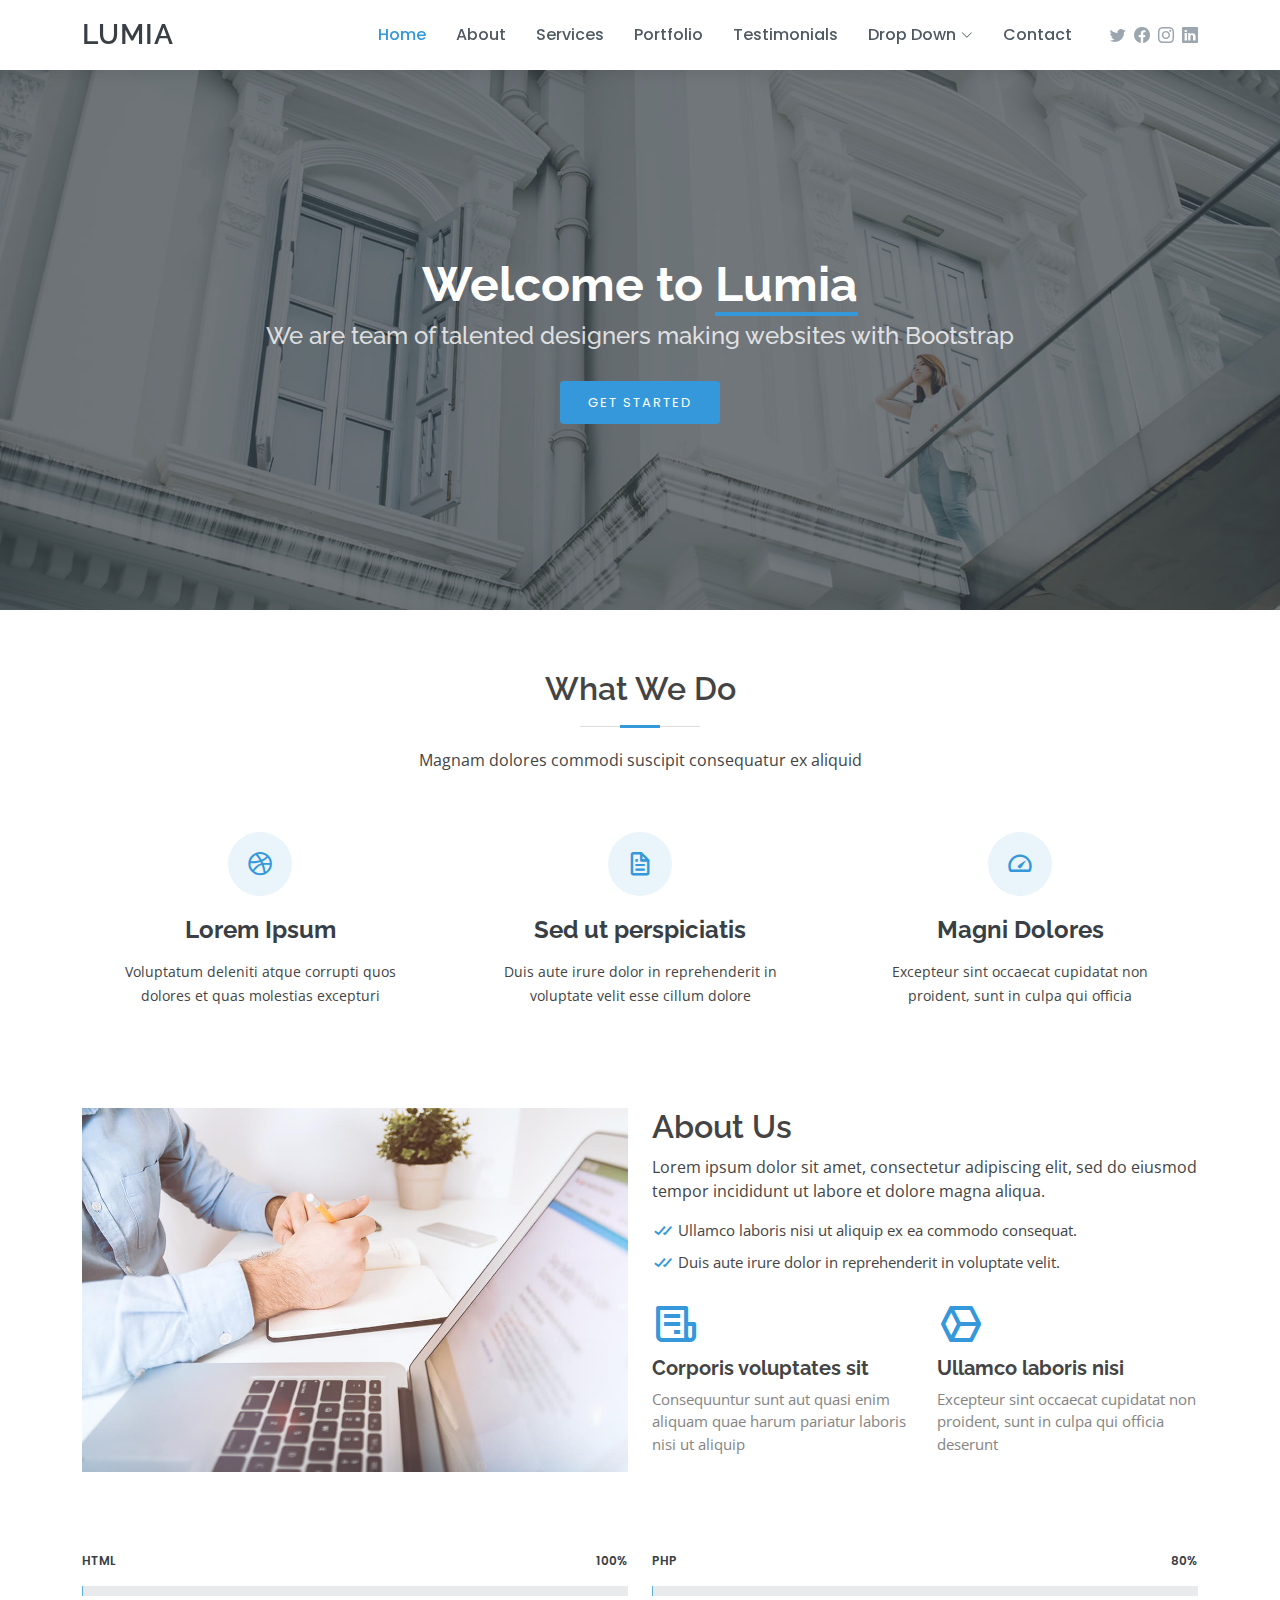
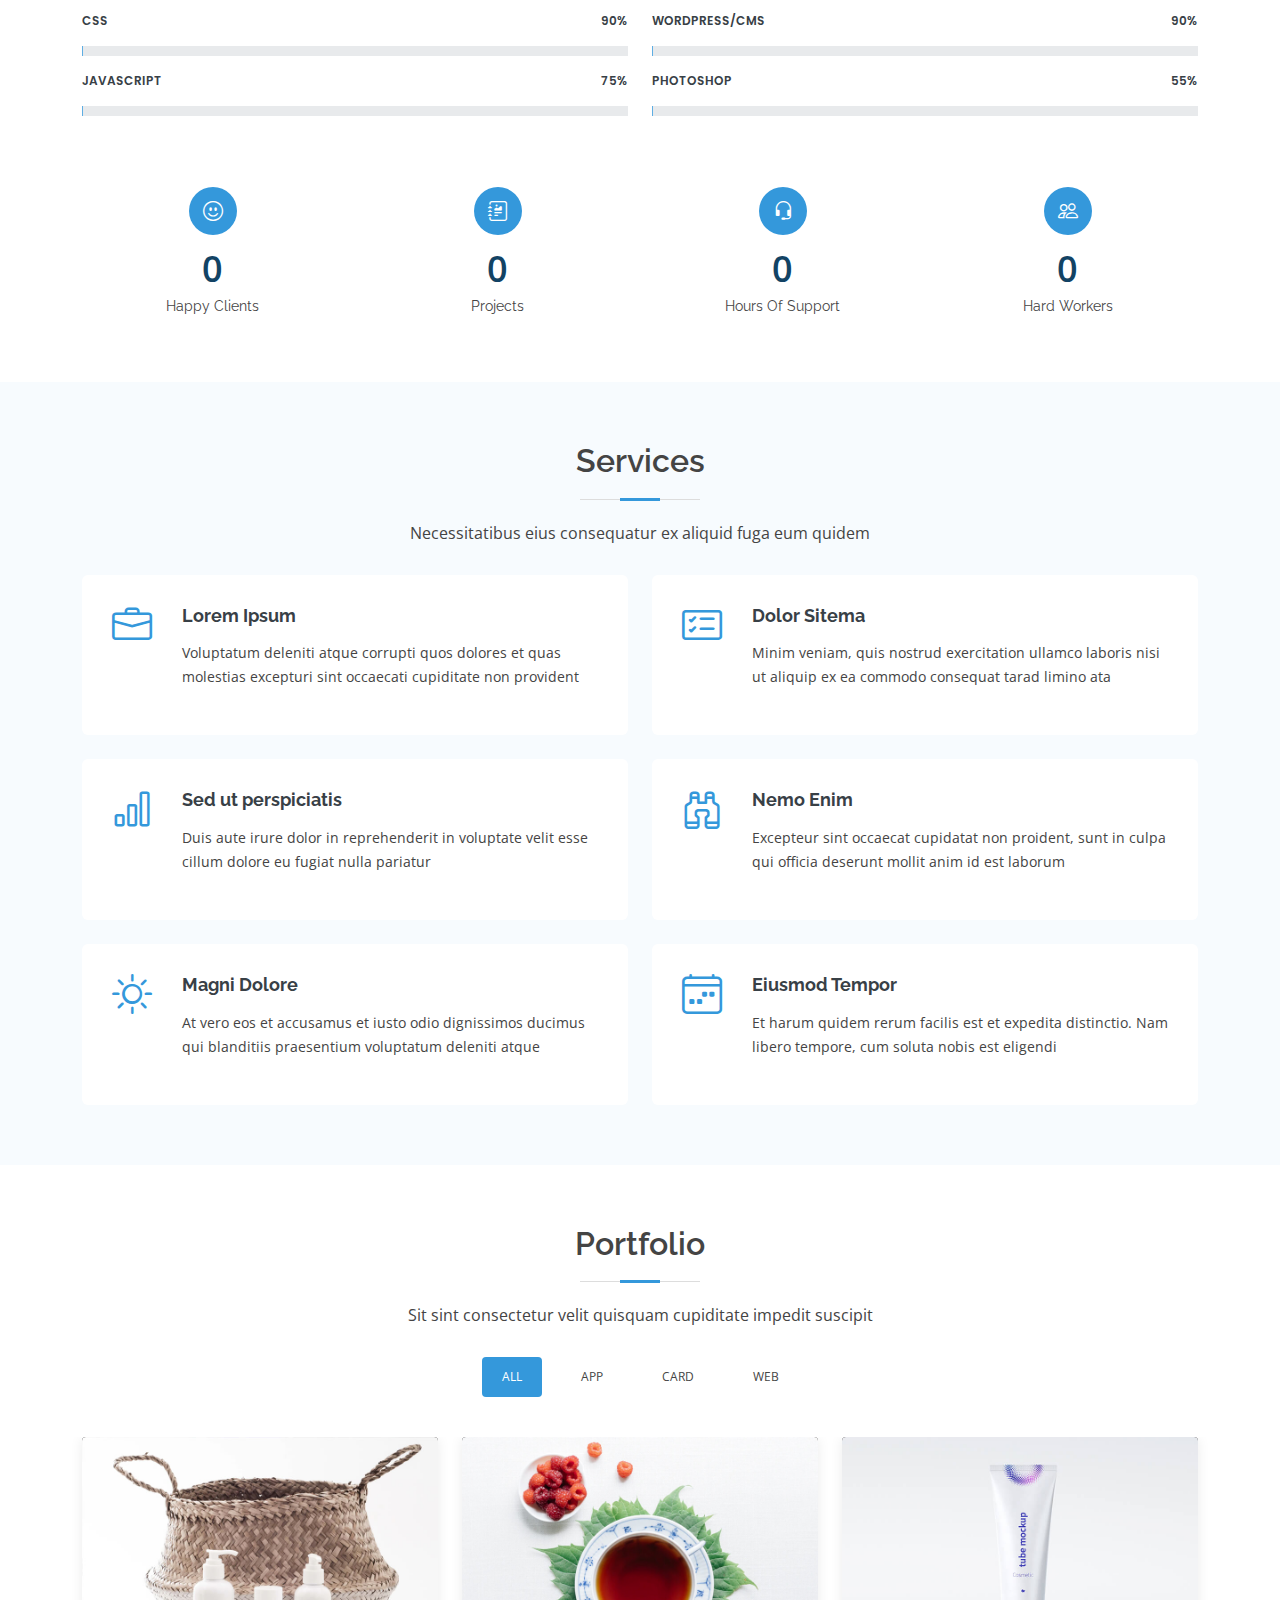
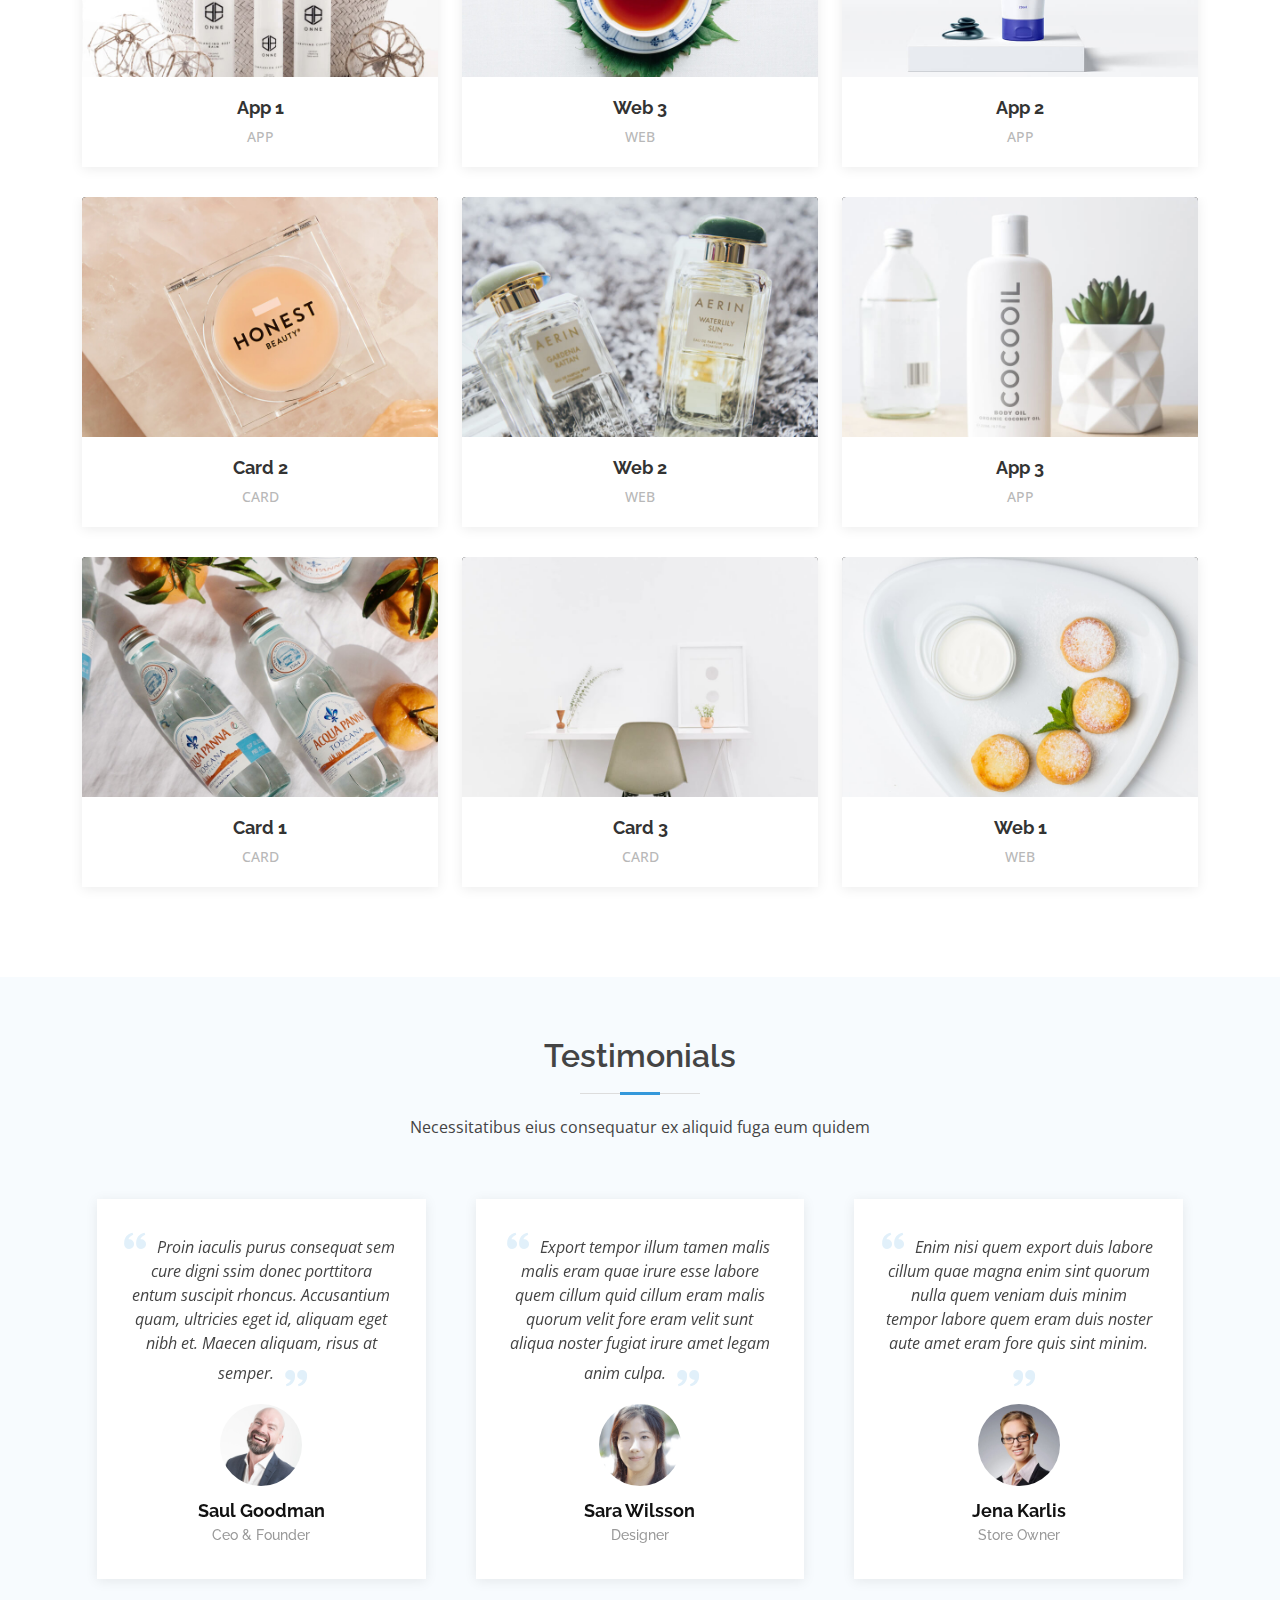
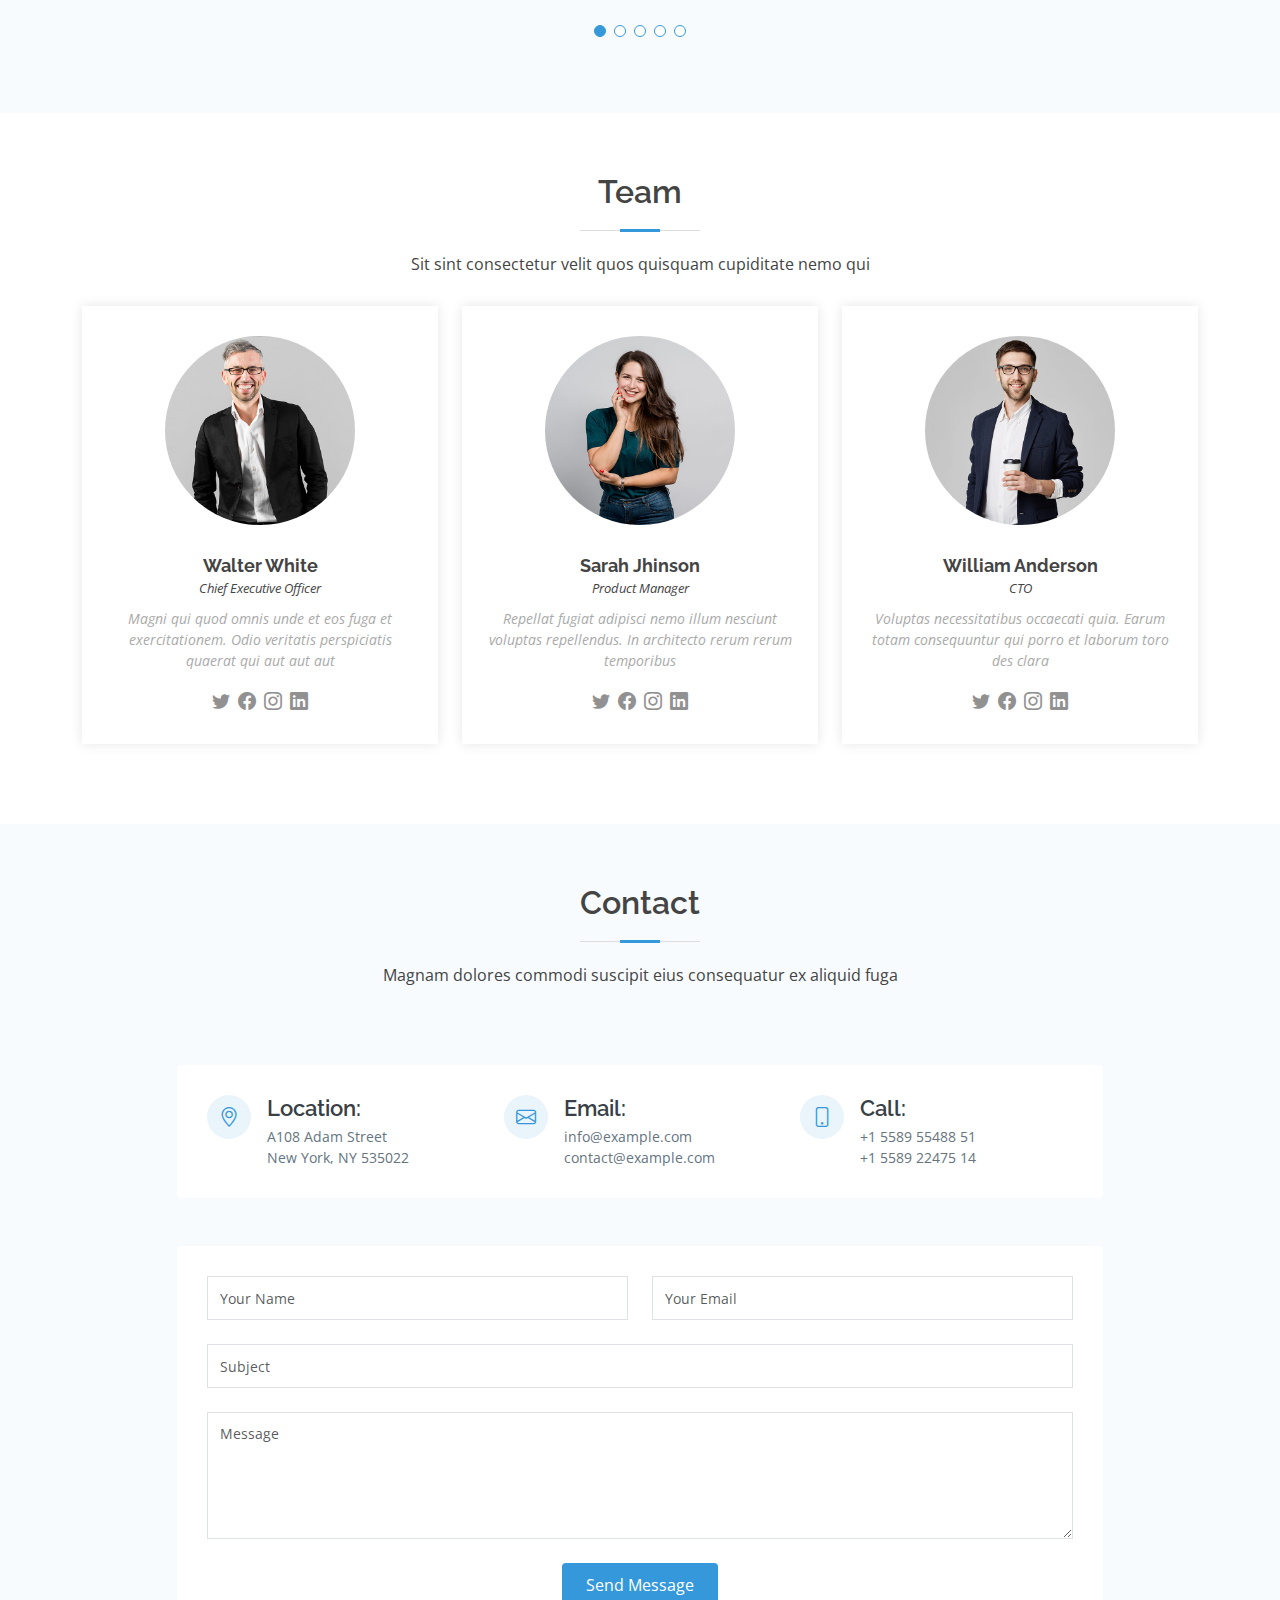
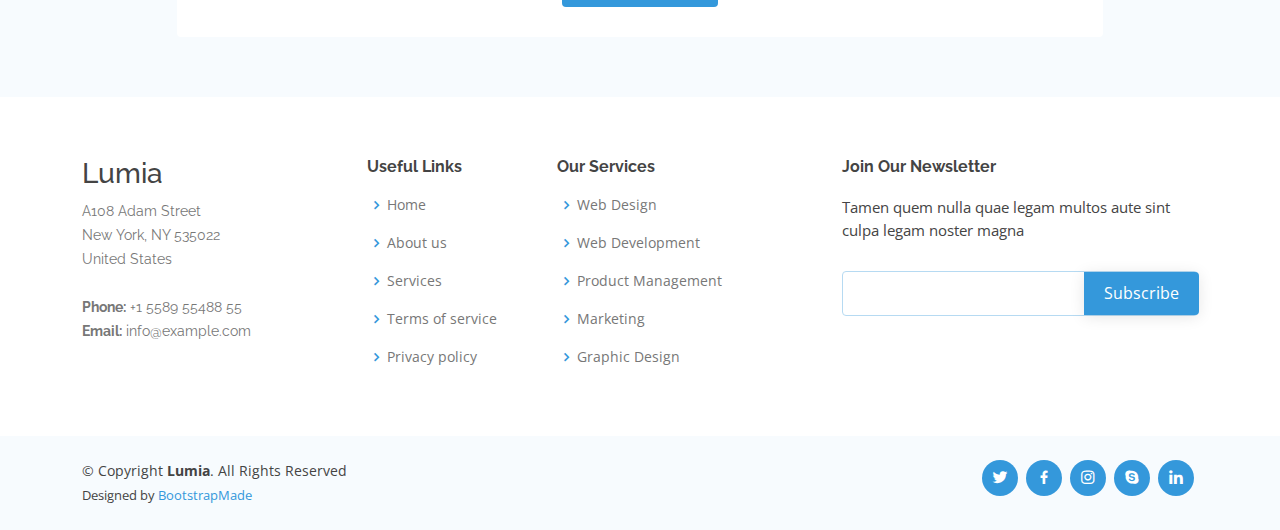
<file: Templates/Lumia/Lumia/index.html>
<!DOCTYPE html>
<html lang="en">

<head>
  <meta charset="utf-8">
  <meta content="width=device-width, initial-scale=1.0" name="viewport">

  <title>Lumia Bootstrap Template - Index</title>
  <meta content="" name="description">
  <meta content="" name="keywords">

  <!-- Favicons -->
  <link href="assets/img/favicon.png" rel="icon">
  <link href="assets/img/apple-touch-icon.png" rel="apple-touch-icon">

  <!-- Google Fonts -->
  <link href="https://fonts.googleapis.com/css?family=Open+Sans:300,300i,400,400i,600,600i,700,700i|Raleway:300,300i,400,400i,500,500i,600,600i,700,700i|Poppins:300,300i,400,400i,500,500i,600,600i,700,700i" rel="stylesheet">

  <!-- Vendor CSS Files -->
  <link href="assets/vendor/bootstrap/css/bootstrap.min.css" rel="stylesheet">
  <link href="assets/vendor/bootstrap-icons/bootstrap-icons.css" rel="stylesheet">
  <link href="assets/vendor/boxicons/css/boxicons.min.css" rel="stylesheet">
  <link href="assets/vendor/glightbox/css/glightbox.min.css" rel="stylesheet">
  <link href="assets/vendor/swiper/swiper-bundle.min.css" rel="stylesheet">

  <!-- Template Main CSS File -->
  <link href="assets/css/style.css" rel="stylesheet">

  <!-- =======================================================
  * Template Name: Lumia
  * Updated: Sep 18 2023 with Bootstrap v5.3.2
  * Template URL: https://bootstrapmade.com/lumia-bootstrap-business-template/
  * Author: BootstrapMade.com
  * License: https://bootstrapmade.com/license/
  ======================================================== -->
</head>

<body>

  <!-- ======= Header ======= -->
  <header id="header" class="fixed-top d-flex align-items-center">
    <div class="container d-flex align-items-center">

      <div class="logo me-auto">
        <h1><a href="index.html">Lumia</a></h1>
        <!-- Uncomment below if you prefer to use an image logo -->
        <!-- <a href="index.html"><img src="assets/img/logo.png" alt="" class="img-fluid"></a>-->
      </div>

      <nav id="navbar" class="navbar order-last order-lg-0">
        <ul>
          <li><a class="nav-link scrollto active" href="#hero">Home</a></li>
          <li><a class="nav-link scrollto" href="#about">About</a></li>
          <li><a class="nav-link scrollto" href="#services">Services</a></li>
          <li><a class="nav-link scrollto " href="#portfolio">Portfolio</a></li>
          <li><a class="nav-link scrollto" href="#testimonials">Testimonials</a></li>
          <li class="dropdown"><a href="#"><span>Drop Down</span> <i class="bi bi-chevron-down"></i></a>
            <ul>
              <li><a href="#">Drop Down 1</a></li>
              <li class="dropdown"><a href="#"><span>Deep Drop Down</span> <i class="bi bi-chevron-right"></i></a>
                <ul>
                  <li><a href="#">Deep Drop Down 1</a></li>
                  <li><a href="#">Deep Drop Down 2</a></li>
                  <li><a href="#">Deep Drop Down 3</a></li>
                  <li><a href="#">Deep Drop Down 4</a></li>
                  <li><a href="#">Deep Drop Down 5</a></li>
                </ul>
              </li>
              <li><a href="#">Drop Down 2</a></li>
              <li><a href="#">Drop Down 3</a></li>
              <li><a href="#">Drop Down 4</a></li>
            </ul>
          </li>
          <li><a class="nav-link scrollto" href="#contact">Contact</a></li>
        </ul>
        <i class="bi bi-list mobile-nav-toggle"></i>
      </nav><!-- .navbar -->

      <div class="header-social-links d-flex align-items-center">
        <a href="#" class="twitter"><i class="bi bi-twitter"></i></a>
        <a href="#" class="facebook"><i class="bi bi-facebook"></i></a>
        <a href="#" class="instagram"><i class="bi bi-instagram"></i></a>
        <a href="#" class="linkedin"><i class="bi bi-linkedin"></i></i></a>
      </div>

    </div>
  </header><!-- End Header -->

  <!-- ======= Hero Section ======= -->
  <section id="hero" class="d-flex flex-column justify-content-center align-items-center">
    <div class="container text-center text-md-left" data-aos="fade-up">
      <h1>Welcome to <span>Lumia</span></h1>
      <h2>We are team of talented designers making websites with Bootstrap</h2>
      <a href="#about" class="btn-get-started scrollto">Get Started</a>
    </div>
  </section><!-- End Hero -->

  <main id="main">

    <!-- ======= What We Do Section ======= -->
    <section id="what-we-do" class="what-we-do">
      <div class="container">

        <div class="section-title">
          <h2>What We Do</h2>
          <p>Magnam dolores commodi suscipit consequatur ex aliquid</p>
        </div>

        <div class="row">
          <div class="col-lg-4 col-md-6 d-flex align-items-stretch">
            <div class="icon-box">
              <div class="icon"><i class="bx bxl-dribbble"></i></div>
              <h4><a href="">Lorem Ipsum</a></h4>
              <p>Voluptatum deleniti atque corrupti quos dolores et quas molestias excepturi</p>
            </div>
          </div>

          <div class="col-lg-4 col-md-6 d-flex align-items-stretch mt-4 mt-md-0">
            <div class="icon-box">
              <div class="icon"><i class="bx bx-file"></i></div>
              <h4><a href="">Sed ut perspiciatis</a></h4>
              <p>Duis aute irure dolor in reprehenderit in voluptate velit esse cillum dolore</p>
            </div>
          </div>

          <div class="col-lg-4 col-md-6 d-flex align-items-stretch mt-4 mt-lg-0">
            <div class="icon-box">
              <div class="icon"><i class="bx bx-tachometer"></i></div>
              <h4><a href="">Magni Dolores</a></h4>
              <p>Excepteur sint occaecat cupidatat non proident, sunt in culpa qui officia</p>
            </div>
          </div>

        </div>

      </div>
    </section><!-- End What We Do Section -->

    <!-- ======= About Section ======= -->
    <section id="about" class="about">
      <div class="container">

        <div class="row">
          <div class="col-lg-6">
            <img src="assets/img/about.jpg" class="img-fluid" alt="">
          </div>
          <div class="col-lg-6 pt-4 pt-lg-0">
            <h3>About Us</h3>
            <p>
              Lorem ipsum dolor sit amet, consectetur adipiscing elit, sed do eiusmod tempor incididunt ut labore et dolore magna aliqua.
            </p>
            <ul>
              <li><i class="bx bx-check-double"></i> Ullamco laboris nisi ut aliquip ex ea commodo consequat.</li>
              <li><i class="bx bx-check-double"></i> Duis aute irure dolor in reprehenderit in voluptate velit.</li>
            </ul>
            <div class="row icon-boxes">
              <div class="col-md-6">
                <i class="bx bx-receipt"></i>
                <h4>Corporis voluptates sit</h4>
                <p>Consequuntur sunt aut quasi enim aliquam quae harum pariatur laboris nisi ut aliquip</p>
              </div>
              <div class="col-md-6 mt-4 mt-md-0">
                <i class="bx bx-cube-alt"></i>
                <h4>Ullamco laboris nisi</h4>
                <p>Excepteur sint occaecat cupidatat non proident, sunt in culpa qui officia deserunt</p>
              </div>
            </div>
          </div>
        </div>

      </div>
    </section><!-- End About Section -->

    <!-- ======= Skills Section ======= -->
    <section id="skills" class="skills">
      <div class="container">

        <div class="row skills-content">

          <div class="col-lg-6">

            <div class="progress">
              <span class="skill">HTML <i class="val">100%</i></span>
              <div class="progress-bar-wrap">
                <div class="progress-bar" role="progressbar" aria-valuenow="100" aria-valuemin="0" aria-valuemax="100"></div>
              </div>
            </div>

            <div class="progress">
              <span class="skill">CSS <i class="val">90%</i></span>
              <div class="progress-bar-wrap">
                <div class="progress-bar" role="progressbar" aria-valuenow="90" aria-valuemin="0" aria-valuemax="100"></div>
              </div>
            </div>

            <div class="progress">
              <span class="skill">JavaScript <i class="val">75%</i></span>
              <div class="progress-bar-wrap">
                <div class="progress-bar" role="progressbar" aria-valuenow="75" aria-valuemin="0" aria-valuemax="100"></div>
              </div>
            </div>

          </div>

          <div class="col-lg-6">

            <div class="progress">
              <span class="skill">PHP <i class="val">80%</i></span>
              <div class="progress-bar-wrap">
                <div class="progress-bar" role="progressbar" aria-valuenow="80" aria-valuemin="0" aria-valuemax="100"></div>
              </div>
            </div>

            <div class="progress">
              <span class="skill">WordPress/CMS <i class="val">90%</i></span>
              <div class="progress-bar-wrap">
                <div class="progress-bar" role="progressbar" aria-valuenow="90" aria-valuemin="0" aria-valuemax="100"></div>
              </div>
            </div>

            <div class="progress">
              <span class="skill">Photoshop <i class="val">55%</i></span>
              <div class="progress-bar-wrap">
                <div class="progress-bar" role="progressbar" aria-valuenow="55" aria-valuemin="0" aria-valuemax="100"></div>
              </div>
            </div>

          </div>

        </div>

      </div>
    </section><!-- End Skills Section -->

    <!-- ======= Counts Section ======= -->
    <section id="counts" class="counts">
      <div class="container">

        <div class="row">

          <div class="col-lg-3 col-6">
            <div class="count-box">
              <i class="bi bi-emoji-smile"></i>
              <span data-purecounter-start="0" data-purecounter-end="232" data-purecounter-duration="1" class="purecounter"></span>
              <p>Happy Clients</p>
            </div>
          </div>

          <div class="col-lg-3 col-6">
            <div class="count-box">
              <i class="bi bi-journal-richtext"></i>
              <span data-purecounter-start="0" data-purecounter-end="521" data-purecounter-duration="1" class="purecounter"></span>
              <p>Projects</p>
            </div>
          </div>

          <div class="col-lg-3 col-6 mt-5 mt-lg-0">
            <div class="count-box">
              <i class="bi bi-headset"></i>
              <span data-purecounter-start="0" data-purecounter-end="1463" data-purecounter-duration="1" class="purecounter"></span>
              <p>Hours Of Support</p>
            </div>
          </div>

          <div class="col-lg-3 col-6 mt-5 mt-lg-0">
            <div class="count-box">
              <i class="bi bi-people"></i>
              <span data-purecounter-start="0" data-purecounter-end="15" data-purecounter-duration="1" class="purecounter"></span>
              <p>Hard Workers</p>
            </div>
          </div>

        </div>

      </div>
    </section><!-- End Counts Section -->

    <!-- ======= Services Section ======= -->
    <section id="services" class="services section-bg">
      <div class="container">

        <div class="section-title">
          <h2>Services</h2>
          <p>Necessitatibus eius consequatur ex aliquid fuga eum quidem</p>
        </div>

        <div class="row">
          <div class="col-md-6">
            <div class="icon-box">
              <i class="bi bi-briefcase"></i>
              <h4><a href="#">Lorem Ipsum</a></h4>
              <p>Voluptatum deleniti atque corrupti quos dolores et quas molestias excepturi sint occaecati cupiditate non provident</p>
            </div>
          </div>
          <div class="col-md-6 mt-4 mt-lg-0">
            <div class="icon-box">
              <i class="bi bi-card-checklist"></i>
              <h4><a href="#">Dolor Sitema</a></h4>
              <p>Minim veniam, quis nostrud exercitation ullamco laboris nisi ut aliquip ex ea commodo consequat tarad limino ata</p>
            </div>
          </div>
          <div class="col-md-6 mt-4">
            <div class="icon-box">
              <i class="bi bi-bar-chart"></i>
              <h4><a href="#">Sed ut perspiciatis</a></h4>
              <p>Duis aute irure dolor in reprehenderit in voluptate velit esse cillum dolore eu fugiat nulla pariatur</p>
            </div>
          </div>
          <div class="col-md-6 mt-4">
            <div class="icon-box">
              <i class="bi bi-binoculars"></i>
              <h4><a href="#">Nemo Enim</a></h4>
              <p>Excepteur sint occaecat cupidatat non proident, sunt in culpa qui officia deserunt mollit anim id est laborum</p>
            </div>
          </div>
          <div class="col-md-6 mt-4">
            <div class="icon-box">
              <i class="bi bi-brightness-high"></i>
              <h4><a href="#">Magni Dolore</a></h4>
              <p>At vero eos et accusamus et iusto odio dignissimos ducimus qui blanditiis praesentium voluptatum deleniti atque</p>
            </div>
          </div>
          <div class="col-md-6 mt-4">
            <div class="icon-box">
              <i class="bi bi-calendar4-week"></i>
              <h4><a href="#">Eiusmod Tempor</a></h4>
              <p>Et harum quidem rerum facilis est et expedita distinctio. Nam libero tempore, cum soluta nobis est eligendi</p>
            </div>
          </div>
        </div>

      </div>
    </section><!-- End Services Section -->

    <!-- ======= Portfolio Section ======= -->
    <section id="portfolio" class="portfolio">
      <div class="container">

        <div class="section-title">
          <h2>Portfolio</h2>
          <p>Sit sint consectetur velit quisquam cupiditate impedit suscipit</p>
        </div>

        <div class="row">
          <div class="col-lg-12">
            <ul id="portfolio-flters">
              <li data-filter="*" class="filter-active">All</li>
              <li data-filter=".filter-app">App</li>
              <li data-filter=".filter-card">Card</li>
              <li data-filter=".filter-web">Web</li>
            </ul>
          </div>
        </div>

        <div class="row portfolio-container">

          <div class="col-lg-4 col-md-6 portfolio-item filter-app wow fadeInUp">
            <div class="portfolio-wrap">
              <figure>
                <img src="assets/img/portfolio/portfolio-1.jpg" class="img-fluid" alt="">
                <a href="assets/img/portfolio/portfolio-1.jpg" data-gallery="portfolioGallery" class="link-preview portfolio-lightbox" title="Preview"><i class="bx bx-plus"></i></a>
                <a href="portfolio-details.html" class="link-details" title="More Details"><i class="bx bx-link"></i></a>
              </figure>

              <div class="portfolio-info">
                <h4><a href="portfolio-details.html">App 1</a></h4>
                <p>App</p>
              </div>
            </div>
          </div>

          <div class="col-lg-4 col-md-6 portfolio-item filter-web wow fadeInUp" data-wow-delay="0.1s">
            <div class="portfolio-wrap">
              <figure>
                <img src="assets/img/portfolio/portfolio-2.jpg" class="img-fluid" alt="">
                <a href="assets/img/portfolio/portfolio-2.jpg" class="link-preview portfolio-lightbox" data-gallery="portfolioGallery" title="Preview"><i class="bx bx-plus"></i></a>
                <a href="portfolio-details.html" class="link-details" title="More Details"><i class="bx bx-link"></i></a>
              </figure>

              <div class="portfolio-info">
                <h4><a href="portfolio-details.html">Web 3</a></h4>
                <p>Web</p>
              </div>
            </div>
          </div>

          <div class="col-lg-4 col-md-6 portfolio-item filter-app wow fadeInUp" data-wow-delay="0.2s">
            <div class="portfolio-wrap">
              <figure>
                <img src="assets/img/portfolio/portfolio-3.jpg" class="img-fluid" alt="">
                <a href="assets/img/portfolio/portfolio-3.jpg" class="link-preview portfolio-lightbox" data-gallery="portfolioGallery" title="Preview"><i class="bx bx-plus"></i></a>
                <a href="portfolio-details.html" class="link-details" title="More Details"><i class="bx bx-link"></i></a>
              </figure>

              <div class="portfolio-info">
                <h4><a href="portfolio-details.html">App 2</a></h4>
                <p>App</p>
              </div>
            </div>
          </div>

          <div class="col-lg-4 col-md-6 portfolio-item filter-card wow fadeInUp">
            <div class="portfolio-wrap">
              <figure>
                <img src="assets/img/portfolio/portfolio-4.jpg" class="img-fluid" alt="">
                <a href="assets/img/portfolio/portfolio-4.jpg" class="link-preview portfolio-lightbox" data-gallery="portfolioGallery" title="Preview"><i class="bx bx-plus"></i></a>
                <a href="portfolio-details.html" class="link-details" title="More Details"><i class="bx bx-link"></i></a>
              </figure>

              <div class="portfolio-info">
                <h4><a href="portfolio-details.html">Card 2</a></h4>
                <p>Card</p>
              </div>
            </div>
          </div>

          <div class="col-lg-4 col-md-6 portfolio-item filter-web wow fadeInUp" data-wow-delay="0.1s">
            <div class="portfolio-wrap">
              <figure>
                <img src="assets/img/portfolio/portfolio-5.jpg" class="img-fluid" alt="">
                <a href="assets/img/portfolio/portfolio-5.jpg" class="link-preview portfolio-lightbox" data-gallery="portfolioGallery" title="Preview"><i class="bx bx-plus"></i></a>
                <a href="portfolio-details.html" class="link-details" title="More Details"><i class="bx bx-link"></i></a>
              </figure>

              <div class="portfolio-info">
                <h4><a href="portfolio-details.html">Web 2</a></h4>
                <p>Web</p>
              </div>
            </div>
          </div>

          <div class="col-lg-4 col-md-6 portfolio-item filter-app wow fadeInUp" data-wow-delay="0.2s">
            <div class="portfolio-wrap">
              <figure>
                <img src="assets/img/portfolio/portfolio-6.jpg" class="img-fluid" alt="">
                <a href="assets/img/portfolio/portfolio-6.jpg" class="link-preview portfolio-lightbox" data-gallery="portfolioGallery" title="Preview"><i class="bx bx-plus"></i></a>
                <a href="portfolio-details.html" class="link-details" title="More Details"><i class="bx bx-link"></i></a>
              </figure>

              <div class="portfolio-info">
                <h4><a href="portfolio-details.html">App 3</a></h4>
                <p>App</p>
              </div>
            </div>
          </div>

          <div class="col-lg-4 col-md-6 portfolio-item filter-card wow fadeInUp">
            <div class="portfolio-wrap">
              <figure>
                <img src="assets/img/portfolio/portfolio-7.jpg" class="img-fluid" alt="">
                <a href="assets/img/portfolio/portfolio-7.jpg" class="link-preview portfolio-lightbox" data-gallery="portfolioGallery" title="Preview"><i class="bx bx-plus"></i></a>
                <a href="portfolio-details.html" class="link-details" title="More Details"><i class="bx bx-link"></i></a>
              </figure>

              <div class="portfolio-info">
                <h4><a href="portfolio-details.html">Card 1</a></h4>
                <p>Card</p>
              </div>
            </div>
          </div>

          <div class="col-lg-4 col-md-6 portfolio-item filter-card wow fadeInUp" data-wow-delay="0.1s">
            <div class="portfolio-wrap">
              <figure>
                <img src="assets/img/portfolio/portfolio-8.jpg" class="img-fluid" alt="">
                <a href="assets/img/portfolio/portfolio-8.jpg" class="link-preview portfolio-lightbox" data-gallery="portfolioGallery" title="Preview"><i class="bx bx-plus"></i></a>
                <a href="portfolio-details.html" class="link-details" title="More Details"><i class="bx bx-link"></i></a>
              </figure>

              <div class="portfolio-info">
                <h4><a href="portfolio-details.html">Card 3</a></h4>
                <p>Card</p>
              </div>
            </div>
          </div>

          <div class="col-lg-4 col-md-6 portfolio-item filter-web wow fadeInUp" data-wow-delay="0.2s">
            <div class="portfolio-wrap">
              <figure>
                <img src="assets/img/portfolio/portfolio-9.jpg" class="img-fluid" alt="">
                <a href="assets/img/portfolio/portfolio-9.jpg" class="link-preview portfolio-lightbox" data-gallery="portfolioGallery" title="Preview"><i class="bx bx-plus"></i></a>
                <a href="portfolio-details.html" class="link-details" title="More Details"><i class="bx bx-link"></i></a>
              </figure>

              <div class="portfolio-info">
                <h4><a href="portfolio-details.html">Web 1</a></h4>
                <p>Web</p>
              </div>
            </div>
          </div>

        </div>

      </div>
    </section><!-- End Portfolio Section -->

    <!-- ======= Testimonials Section ======= -->
    <section id="testimonials" class="testimonials section-bg">
      <div class="container">

        <div class="section-title">
          <h2>Testimonials</h2>
          <p>Necessitatibus eius consequatur ex aliquid fuga eum quidem</p>
        </div>

        <div class="testimonials-slider swiper" data-aos="fade-up" data-aos-delay="100">
          <div class="swiper-wrapper">

            <div class="swiper-slide">
              <div class="testimonial-item">
                <p>
                  <i class="bx bxs-quote-alt-left quote-icon-left"></i>
                  Proin iaculis purus consequat sem cure digni ssim donec porttitora entum suscipit rhoncus. Accusantium quam, ultricies eget id, aliquam eget nibh et. Maecen aliquam, risus at semper.
                  <i class="bx bxs-quote-alt-right quote-icon-right"></i>
                </p>
                <img src="assets/img/testimonials/testimonials-1.jpg" class="testimonial-img" alt="">
                <h3>Saul Goodman</h3>
                <h4>Ceo &amp; Founder</h4>
              </div>
            </div><!-- End testimonial item -->

            <div class="swiper-slide">
              <div class="testimonial-item">
                <p>
                  <i class="bx bxs-quote-alt-left quote-icon-left"></i>
                  Export tempor illum tamen malis malis eram quae irure esse labore quem cillum quid cillum eram malis quorum velit fore eram velit sunt aliqua noster fugiat irure amet legam anim culpa.
                  <i class="bx bxs-quote-alt-right quote-icon-right"></i>
                </p>
                <img src="assets/img/testimonials/testimonials-2.jpg" class="testimonial-img" alt="">
                <h3>Sara Wilsson</h3>
                <h4>Designer</h4>
              </div>
            </div><!-- End testimonial item -->

            <div class="swiper-slide">
              <div class="testimonial-item">
                <p>
                  <i class="bx bxs-quote-alt-left quote-icon-left"></i>
                  Enim nisi quem export duis labore cillum quae magna enim sint quorum nulla quem veniam duis minim tempor labore quem eram duis noster aute amet eram fore quis sint minim.
                  <i class="bx bxs-quote-alt-right quote-icon-right"></i>
                </p>
                <img src="assets/img/testimonials/testimonials-3.jpg" class="testimonial-img" alt="">
                <h3>Jena Karlis</h3>
                <h4>Store Owner</h4>
              </div>
            </div><!-- End testimonial item -->

            <div class="swiper-slide">
              <div class="testimonial-item">
                <p>
                  <i class="bx bxs-quote-alt-left quote-icon-left"></i>
                  Fugiat enim eram quae cillum dolore dolor amet nulla culpa multos export minim fugiat minim velit minim dolor enim duis veniam ipsum anim magna sunt elit fore quem dolore labore illum veniam.
                  <i class="bx bxs-quote-alt-right quote-icon-right"></i>
                </p>
                <img src="assets/img/testimonials/testimonials-4.jpg" class="testimonial-img" alt="">
                <h3>Matt Brandon</h3>
                <h4>Freelancer</h4>
              </div>
            </div><!-- End testimonial item -->

            <div class="swiper-slide">
              <div class="testimonial-item">
                <p>
                  <i class="bx bxs-quote-alt-left quote-icon-left"></i>
                  Quis quorum aliqua sint quem legam fore sunt eram irure aliqua veniam tempor noster veniam enim culpa labore duis sunt culpa nulla illum cillum fugiat legam esse veniam culpa fore nisi cillum quid.
                  <i class="bx bxs-quote-alt-right quote-icon-right"></i>
                </p>
                <img src="assets/img/testimonials/testimonials-5.jpg" class="testimonial-img" alt="">
                <h3>John Larson</h3>
                <h4>Entrepreneur</h4>
              </div>
            </div><!-- End testimonial item -->

          </div>
          <div class="swiper-pagination"></div>
        </div>

      </div>
    </section><!-- End Testimonials Section -->

    <!-- ======= Team Section ======= -->
    <section id="team" class="team">
      <div class="container">

        <div class="section-title">
          <h2>Team</h2>
          <p>Sit sint consectetur velit quos quisquam cupiditate nemo qui</p>
        </div>

        <div class="row">
          <div class="col-lg-4 col-md-6 d-flex align-items-stretch">
            <div class="member">
              <img src="assets/img/team/team-1.jpg" alt="">
              <h4>Walter White</h4>
              <span>Chief Executive Officer</span>
              <p>
                Magni qui quod omnis unde et eos fuga et exercitationem. Odio veritatis perspiciatis quaerat qui aut aut aut
              </p>
              <div class="social">
                <a href=""><i class="bi bi-twitter"></i></a>
                <a href=""><i class="bi bi-facebook"></i></a>
                <a href=""><i class="bi bi-instagram"></i></a>
                <a href=""><i class="bi bi-linkedin"></i></a>
              </div>
            </div>
          </div>

          <div class="col-lg-4 col-md-6 d-flex align-items-stretch">
            <div class="member">
              <img src="assets/img/team/team-2.jpg" alt="">
              <h4>Sarah Jhinson</h4>
              <span>Product Manager</span>
              <p>
                Repellat fugiat adipisci nemo illum nesciunt voluptas repellendus. In architecto rerum rerum temporibus
              </p>
              <div class="social">
                <a href=""><i class="bi bi-twitter"></i></a>
                <a href=""><i class="bi bi-facebook"></i></a>
                <a href=""><i class="bi bi-instagram"></i></a>
                <a href=""><i class="bi bi-linkedin"></i></a>
              </div>
            </div>
          </div>

          <div class="col-lg-4 col-md-6 d-flex align-items-stretch">
            <div class="member">
              <img src="assets/img/team/team-3.jpg" alt="">
              <h4>William Anderson</h4>
              <span>CTO</span>
              <p>
                Voluptas necessitatibus occaecati quia. Earum totam consequuntur qui porro et laborum toro des clara
              </p>
              <div class="social">
                <a href=""><i class="bi bi-twitter"></i></a>
                <a href=""><i class="bi bi-facebook"></i></a>
                <a href=""><i class="bi bi-instagram"></i></a>
                <a href=""><i class="bi bi-linkedin"></i></a>
              </div>
            </div>
          </div>

        </div>

      </div>
    </section><!-- End Team Section -->

    <!-- ======= Contact Section ======= -->
    <section id="contact" class="contact section-bg">
      <div class="container">

        <div class="section-title">
          <h2>Contact</h2>
          <p>Magnam dolores commodi suscipit eius consequatur ex aliquid fuga</p>
        </div>

        <div class="row mt-5 justify-content-center">

          <div class="col-lg-10">

            <div class="info-wrap">
              <div class="row">
                <div class="col-lg-4 info">
                  <i class="bi bi-geo-alt"></i>
                  <h4>Location:</h4>
                  <p>A108 Adam Street<br>New York, NY 535022</p>
                </div>

                <div class="col-lg-4 info mt-4 mt-lg-0">
                  <i class="bi bi-envelope"></i>
                  <h4>Email:</h4>
                  <p>info@example.com<br>contact@example.com</p>
                </div>

                <div class="col-lg-4 info mt-4 mt-lg-0">
                  <i class="bi bi-phone"></i>
                  <h4>Call:</h4>
                  <p>+1 5589 55488 51<br>+1 5589 22475 14</p>
                </div>
              </div>
            </div>

          </div>

        </div>

        <div class="row mt-5 justify-content-center">
          <div class="col-lg-10">
            <form action="forms/contact.php" method="post" role="form" class="php-email-form">
              <div class="row">
                <div class="col-md-6 form-group">
                  <input type="text" name="name" class="form-control" id="name" placeholder="Your Name" required>
                </div>
                <div class="col-md-6 form-group mt-3 mt-md-0">
                  <input type="email" class="form-control" name="email" id="email" placeholder="Your Email" required>
                </div>
              </div>
              <div class="form-group mt-3">
                <input type="text" class="form-control" name="subject" id="subject" placeholder="Subject" required>
              </div>
              <div class="form-group mt-3">
                <textarea class="form-control" name="message" rows="5" placeholder="Message" required></textarea>
              </div>
              <div class="my-3">
                <div class="loading">Loading</div>
                <div class="error-message"></div>
                <div class="sent-message">Your message has been sent. Thank you!</div>
              </div>
              <div class="text-center"><button type="submit">Send Message</button></div>
            </form>
          </div>

        </div>

      </div>
    </section><!-- End Contact Section -->

  </main><!-- End #main -->

  <!-- ======= Footer ======= -->
  <footer id="footer">

    <div class="footer-top">
      <div class="container">
        <div class="row">

          <div class="col-lg-3 col-md-6 footer-contact">
            <h3>Lumia</h3>
            <p>
              A108 Adam Street <br>
              New York, NY 535022<br>
              United States <br><br>
              <strong>Phone:</strong> +1 5589 55488 55<br>
              <strong>Email:</strong> info@example.com<br>
            </p>
          </div>

          <div class="col-lg-2 col-md-6 footer-links">
            <h4>Useful Links</h4>
            <ul>
              <li><i class="bx bx-chevron-right"></i> <a href="#">Home</a></li>
              <li><i class="bx bx-chevron-right"></i> <a href="#">About us</a></li>
              <li><i class="bx bx-chevron-right"></i> <a href="#">Services</a></li>
              <li><i class="bx bx-chevron-right"></i> <a href="#">Terms of service</a></li>
              <li><i class="bx bx-chevron-right"></i> <a href="#">Privacy policy</a></li>
            </ul>
          </div>

          <div class="col-lg-3 col-md-6 footer-links">
            <h4>Our Services</h4>
            <ul>
              <li><i class="bx bx-chevron-right"></i> <a href="#">Web Design</a></li>
              <li><i class="bx bx-chevron-right"></i> <a href="#">Web Development</a></li>
              <li><i class="bx bx-chevron-right"></i> <a href="#">Product Management</a></li>
              <li><i class="bx bx-chevron-right"></i> <a href="#">Marketing</a></li>
              <li><i class="bx bx-chevron-right"></i> <a href="#">Graphic Design</a></li>
            </ul>
          </div>

          <div class="col-lg-4 col-md-6 footer-newsletter">
            <h4>Join Our Newsletter</h4>
            <p>Tamen quem nulla quae legam multos aute sint culpa legam noster magna</p>
            <form action="" method="post">
              <input type="email" name="email"><input type="submit" value="Subscribe">
            </form>
          </div>

        </div>
      </div>
    </div>

    <div class="container d-md-flex py-4">

      <div class="me-md-auto text-center text-md-start">
        <div class="copyright">
          &copy; Copyright <strong><span>Lumia</span></strong>. All Rights Reserved
        </div>
        <div class="credits">
          <!-- All the links in the footer should remain intact. -->
          <!-- You can delete the links only if you purchased the pro version. -->
          <!-- Licensing information: https://bootstrapmade.com/license/ -->
          <!-- Purchase the pro version with working PHP/AJAX contact form: https://bootstrapmade.com/lumia-bootstrap-business-template/ -->
          Designed by <a href="https://bootstrapmade.com/">BootstrapMade</a>
        </div>
      </div>
      <div class="social-links text-center text-md-right pt-3 pt-md-0">
        <a href="#" class="twitter"><i class="bx bxl-twitter"></i></a>
        <a href="#" class="facebook"><i class="bx bxl-facebook"></i></a>
        <a href="#" class="instagram"><i class="bx bxl-instagram"></i></a>
        <a href="#" class="google-plus"><i class="bx bxl-skype"></i></a>
        <a href="#" class="linkedin"><i class="bx bxl-linkedin"></i></a>
      </div>
    </div>
  </footer><!-- End Footer -->

  <a href="#" class="back-to-top d-flex align-items-center justify-content-center"><i class="bi bi-arrow-up-short"></i></a>

  <!-- Vendor JS Files -->
  <script src="assets/vendor/purecounter/purecounter_vanilla.js"></script>
  <script src="assets/vendor/bootstrap/js/bootstrap.bundle.min.js"></script>
  <script src="assets/vendor/glightbox/js/glightbox.min.js"></script>
  <script src="assets/vendor/isotope-layout/isotope.pkgd.min.js"></script>
  <script src="assets/vendor/swiper/swiper-bundle.min.js"></script>
  <script src="assets/vendor/waypoints/noframework.waypoints.js"></script>
  <script src="assets/vendor/php-email-form/validate.js"></script>

  <!-- Template Main JS File -->
  <script src="assets/js/main.js"></script>

</body>

</html>
</file>
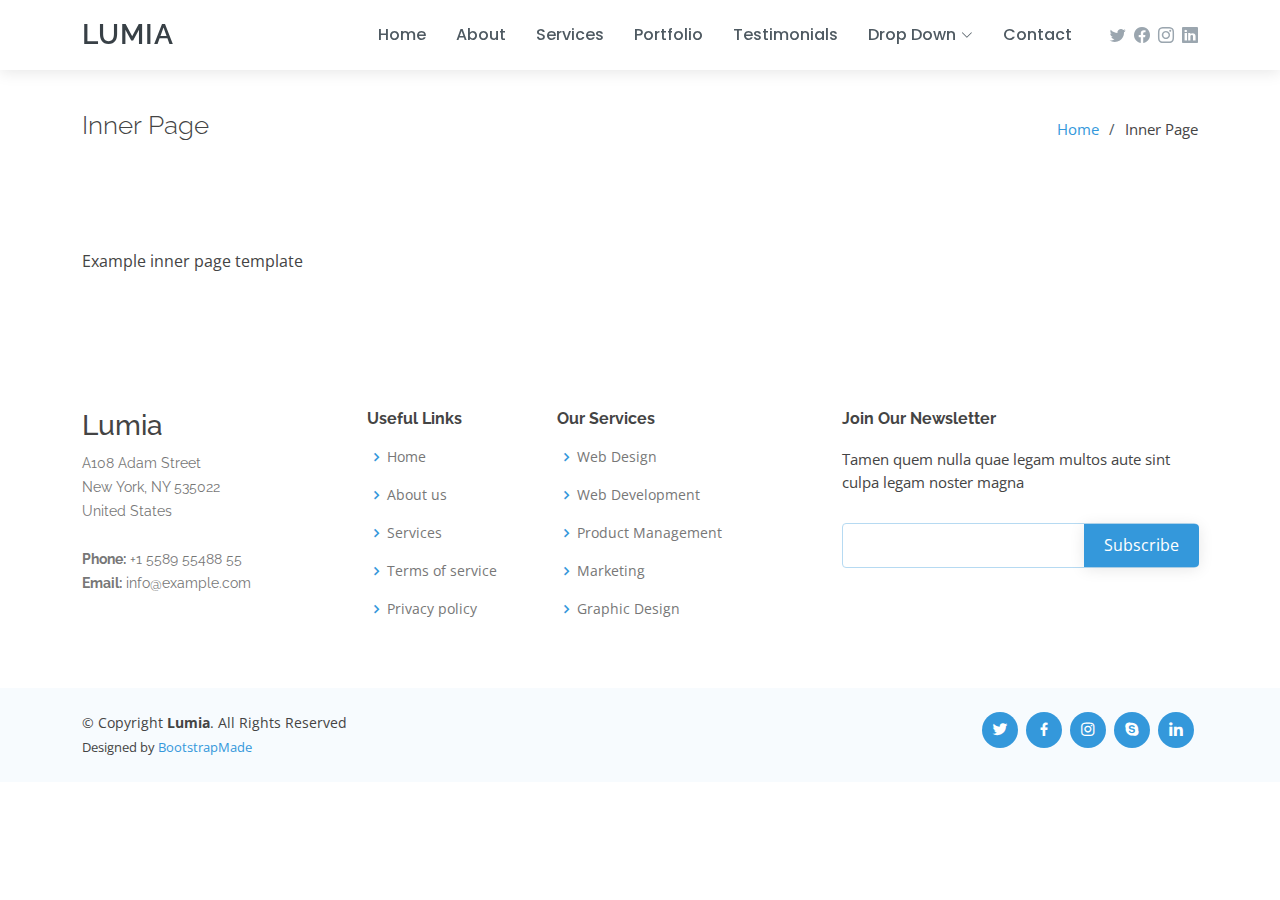
<file: Templates/Lumia/Lumia/inner-page.html>
<!DOCTYPE html>
<html lang="en">

<head>
  <meta charset="utf-8">
  <meta content="width=device-width, initial-scale=1.0" name="viewport">

  <title>Inner Page - Lumia Bootstrap Template</title>
  <meta content="" name="description">
  <meta content="" name="keywords">

  <!-- Favicons -->
  <link href="assets/img/favicon.png" rel="icon">
  <link href="assets/img/apple-touch-icon.png" rel="apple-touch-icon">

  <!-- Google Fonts -->
  <link href="https://fonts.googleapis.com/css?family=Open+Sans:300,300i,400,400i,600,600i,700,700i|Raleway:300,300i,400,400i,500,500i,600,600i,700,700i|Poppins:300,300i,400,400i,500,500i,600,600i,700,700i" rel="stylesheet">

  <!-- Vendor CSS Files -->
  <link href="assets/vendor/bootstrap/css/bootstrap.min.css" rel="stylesheet">
  <link href="assets/vendor/bootstrap-icons/bootstrap-icons.css" rel="stylesheet">
  <link href="assets/vendor/boxicons/css/boxicons.min.css" rel="stylesheet">
  <link href="assets/vendor/glightbox/css/glightbox.min.css" rel="stylesheet">
  <link href="assets/vendor/swiper/swiper-bundle.min.css" rel="stylesheet">

  <!-- Template Main CSS File -->
  <link href="assets/css/style.css" rel="stylesheet">

  <!-- =======================================================
  * Template Name: Lumia
  * Updated: Sep 18 2023 with Bootstrap v5.3.2
  * Template URL: https://bootstrapmade.com/lumia-bootstrap-business-template/
  * Author: BootstrapMade.com
  * License: https://bootstrapmade.com/license/
  ======================================================== -->
</head>

<body>

  <!-- ======= Header ======= -->
  <header id="header" class="fixed-top d-flex align-items-center">
    <div class="container d-flex align-items-center">

      <div class="logo me-auto">
        <h1><a href="index.html">Lumia</a></h1>
        <!-- Uncomment below if you prefer to use an image logo -->
        <!-- <a href="index.html"><img src="assets/img/logo.png" alt="" class="img-fluid"></a>-->
      </div>

      <nav id="navbar" class="navbar order-last order-lg-0">
        <ul>
          <li><a class="nav-link scrollto " href="#hero">Home</a></li>
          <li><a class="nav-link scrollto" href="#about">About</a></li>
          <li><a class="nav-link scrollto" href="#services">Services</a></li>
          <li><a class="nav-link scrollto " href="#portfolio">Portfolio</a></li>
          <li><a class="nav-link scrollto" href="#testimonials">Testimonials</a></li>
          <li class="dropdown"><a href="#"><span>Drop Down</span> <i class="bi bi-chevron-down"></i></a>
            <ul>
              <li><a href="#">Drop Down 1</a></li>
              <li class="dropdown"><a href="#"><span>Deep Drop Down</span> <i class="bi bi-chevron-right"></i></a>
                <ul>
                  <li><a href="#">Deep Drop Down 1</a></li>
                  <li><a href="#">Deep Drop Down 2</a></li>
                  <li><a href="#">Deep Drop Down 3</a></li>
                  <li><a href="#">Deep Drop Down 4</a></li>
                  <li><a href="#">Deep Drop Down 5</a></li>
                </ul>
              </li>
              <li><a href="#">Drop Down 2</a></li>
              <li><a href="#">Drop Down 3</a></li>
              <li><a href="#">Drop Down 4</a></li>
            </ul>
          </li>
          <li><a class="nav-link scrollto" href="#contact">Contact</a></li>
        </ul>
        <i class="bi bi-list mobile-nav-toggle"></i>
      </nav><!-- .navbar -->

      <div class="header-social-links d-flex align-items-center">
        <a href="#" class="twitter"><i class="bi bi-twitter"></i></a>
        <a href="#" class="facebook"><i class="bi bi-facebook"></i></a>
        <a href="#" class="instagram"><i class="bi bi-instagram"></i></a>
        <a href="#" class="linkedin"><i class="bi bi-linkedin"></i></i></a>
      </div>

    </div>
  </header><!-- End Header -->

  <main id="main">

    <!-- ======= Breadcrumbs ======= -->
    <section class="breadcrumbs">
      <div class="container">

        <div class="d-flex justify-content-between align-items-center">
          <h2>Inner Page</h2>
          <ol>
            <li><a href="index.html">Home</a></li>
            <li>Inner Page</li>
          </ol>
        </div>

      </div>
    </section><!-- End Breadcrumbs -->

    <section class="inner-page">
      <div class="container">
        <p>
          Example inner page template
        </p>
      </div>
    </section>

  </main><!-- End #main -->

  <!-- ======= Footer ======= -->
  <footer id="footer">

    <div class="footer-top">
      <div class="container">
        <div class="row">

          <div class="col-lg-3 col-md-6 footer-contact">
            <h3>Lumia</h3>
            <p>
              A108 Adam Street <br>
              New York, NY 535022<br>
              United States <br><br>
              <strong>Phone:</strong> +1 5589 55488 55<br>
              <strong>Email:</strong> info@example.com<br>
            </p>
          </div>

          <div class="col-lg-2 col-md-6 footer-links">
            <h4>Useful Links</h4>
            <ul>
              <li><i class="bx bx-chevron-right"></i> <a href="#">Home</a></li>
              <li><i class="bx bx-chevron-right"></i> <a href="#">About us</a></li>
              <li><i class="bx bx-chevron-right"></i> <a href="#">Services</a></li>
              <li><i class="bx bx-chevron-right"></i> <a href="#">Terms of service</a></li>
              <li><i class="bx bx-chevron-right"></i> <a href="#">Privacy policy</a></li>
            </ul>
          </div>

          <div class="col-lg-3 col-md-6 footer-links">
            <h4>Our Services</h4>
            <ul>
              <li><i class="bx bx-chevron-right"></i> <a href="#">Web Design</a></li>
              <li><i class="bx bx-chevron-right"></i> <a href="#">Web Development</a></li>
              <li><i class="bx bx-chevron-right"></i> <a href="#">Product Management</a></li>
              <li><i class="bx bx-chevron-right"></i> <a href="#">Marketing</a></li>
              <li><i class="bx bx-chevron-right"></i> <a href="#">Graphic Design</a></li>
            </ul>
          </div>

          <div class="col-lg-4 col-md-6 footer-newsletter">
            <h4>Join Our Newsletter</h4>
            <p>Tamen quem nulla quae legam multos aute sint culpa legam noster magna</p>
            <form action="" method="post">
              <input type="email" name="email"><input type="submit" value="Subscribe">
            </form>
          </div>

        </div>
      </div>
    </div>

    <div class="container d-md-flex py-4">

      <div class="me-md-auto text-center text-md-start">
        <div class="copyright">
          &copy; Copyright <strong><span>Lumia</span></strong>. All Rights Reserved
        </div>
        <div class="credits">
          <!-- All the links in the footer should remain intact. -->
          <!-- You can delete the links only if you purchased the pro version. -->
          <!-- Licensing information: https://bootstrapmade.com/license/ -->
          <!-- Purchase the pro version with working PHP/AJAX contact form: https://bootstrapmade.com/lumia-bootstrap-business-template/ -->
          Designed by <a href="https://bootstrapmade.com/">BootstrapMade</a>
        </div>
      </div>
      <div class="social-links text-center text-md-right pt-3 pt-md-0">
        <a href="#" class="twitter"><i class="bx bxl-twitter"></i></a>
        <a href="#" class="facebook"><i class="bx bxl-facebook"></i></a>
        <a href="#" class="instagram"><i class="bx bxl-instagram"></i></a>
        <a href="#" class="google-plus"><i class="bx bxl-skype"></i></a>
        <a href="#" class="linkedin"><i class="bx bxl-linkedin"></i></a>
      </div>
    </div>
  </footer><!-- End Footer -->

  <a href="#" class="back-to-top d-flex align-items-center justify-content-center"><i class="bi bi-arrow-up-short"></i></a>

  <!-- Vendor JS Files -->
  <script src="assets/vendor/purecounter/purecounter_vanilla.js"></script>
  <script src="assets/vendor/bootstrap/js/bootstrap.bundle.min.js"></script>
  <script src="assets/vendor/glightbox/js/glightbox.min.js"></script>
  <script src="assets/vendor/isotope-layout/isotope.pkgd.min.js"></script>
  <script src="assets/vendor/swiper/swiper-bundle.min.js"></script>
  <script src="assets/vendor/waypoints/noframework.waypoints.js"></script>
  <script src="assets/vendor/php-email-form/validate.js"></script>

  <!-- Template Main JS File -->
  <script src="assets/js/main.js"></script>

</body>

</html>
</file>
<file: Templates/Lumia/Lumia/assets/css/style.css>
/**
* Template Name: Lumia
* Updated: Sep 18 2023 with Bootstrap v5.3.2
* Template URL: https://bootstrapmade.com/lumia-bootstrap-business-template/
* Author: BootstrapMade.com
* License: https://bootstrapmade.com/license/
*/

/*--------------------------------------------------------------
# General
--------------------------------------------------------------*/
body {
  font-family: "Open Sans", sans-serif;
  color: #444444;
}

a {
  color: #3498db;
  text-decoration: none;
}

a:hover {
  color: #5faee3;
  text-decoration: none;
}

h1,
h2,
h3,
h4,
h5,
h6 {
  font-family: "Raleway", sans-serif;
}

/*--------------------------------------------------------------
# Back to top button
--------------------------------------------------------------*/
.back-to-top {
  position: fixed;
  visibility: hidden;
  opacity: 0;
  right: 15px;
  bottom: 15px;
  z-index: 996;
  background: #3498db;
  width: 40px;
  height: 40px;
  border-radius: 4px;
  transition: all 0.4s;
}

.back-to-top i {
  font-size: 28px;
  color: #fff;
  line-height: 0;
}

.back-to-top:hover {
  background: #57aae1;
  color: #fff;
}

.back-to-top.active {
  visibility: visible;
  opacity: 1;
}

/*--------------------------------------------------------------
# Header
--------------------------------------------------------------*/
#header {
  height: 70px;
  transition: all 0.5s;
  z-index: 997;
  transition: all 0.5s;
  background: #fff;
  box-shadow: 0px 2px 15px rgba(0, 0, 0, 0.1);
}

#header .logo h1 {
  font-size: 28px;
  margin: 0;
  font-weight: 600;
  letter-spacing: 1px;
  text-transform: uppercase;
  color: #384046;
}

#header .logo h1 a,
#header .logo h1 a:hover {
  color: #384046;
  text-decoration: none;
}

#header .logo img {
  max-height: 40px;
}

/*--------------------------------------------------------------
# Header Social Links
--------------------------------------------------------------*/
.header-social-links {
  margin: 0 0 0 30px;
}

.header-social-links a {
  color: #9ba6af;
  padding-left: 8px;
  display: inline-block;
  line-height: 0px;
  transition: 0.3s;
}

.header-social-links a i {
  line-height: 0;
}

.header-social-links a:hover {
  color: #3498db;
}

@media (max-width: 768px) {
  .header-social-links {
    margin: 0 15px 0 0;
  }
}

/*--------------------------------------------------------------
# Navigation Menu
--------------------------------------------------------------*/
/**
* Desktop Navigation 
*/
.navbar {
  padding: 0;
}

.navbar ul {
  margin: 0;
  padding: 0;
  display: flex;
  list-style: none;
  align-items: center;
}

.navbar li {
  position: relative;
}

.navbar a,
.navbar a:focus {
  display: flex;
  align-items: center;
  justify-content: space-between;
  padding: 10px 0 10px 30px;
  font-family: "Poppins", sans-serif;
  font-size: 16px;
  font-weight: 500;
  color: #4f5a62;
  white-space: nowrap;
  transition: 0.3s;
}

.navbar a i,
.navbar a:focus i {
  font-size: 12px;
  line-height: 0;
  margin-left: 5px;
}

.navbar a:hover,
.navbar .active,
.navbar .active:focus,
.navbar li:hover>a {
  color: #3498db;
}

.navbar .dropdown ul {
  display: block;
  position: absolute;
  left: 14px;
  top: calc(100% + 30px);
  margin: 0;
  padding: 10px 0;
  z-index: 99;
  opacity: 0;
  visibility: hidden;
  background: #fff;
  box-shadow: 0px 0px 30px rgba(127, 137, 161, 0.25);
  transition: 0.3s;
}

.navbar .dropdown ul li {
  min-width: 200px;
}

.navbar .dropdown ul a {
  padding: 10px 20px;
  font-size: 14px;
  font-weight: 400;
  color: #21262a;
}

.navbar .dropdown ul a i {
  font-size: 12px;
}

.navbar .dropdown ul a:hover,
.navbar .dropdown ul .active:hover,
.navbar .dropdown ul li:hover>a {
  color: #3498db;
}

.navbar .dropdown:hover>ul {
  opacity: 1;
  top: 100%;
  visibility: visible;
}

.navbar .dropdown .dropdown ul {
  top: 0;
  left: calc(100% - 30px);
  visibility: hidden;
}

.navbar .dropdown .dropdown:hover>ul {
  opacity: 1;
  top: 0;
  left: 100%;
  visibility: visible;
}

@media (max-width: 1366px) {
  .navbar .dropdown .dropdown ul {
    left: -90%;
  }

  .navbar .dropdown .dropdown:hover>ul {
    left: -100%;
  }
}

/**
* Mobile Navigation 
*/
.mobile-nav-toggle {
  color: #384046;
  font-size: 28px;
  cursor: pointer;
  display: none;
  line-height: 0;
  transition: 0.5s;
}

.mobile-nav-toggle.bi-x {
  color: #fff;
}

@media (max-width: 991px) {
  .mobile-nav-toggle {
    display: block;
  }

  .navbar ul {
    display: none;
  }
}

.navbar-mobile {
  position: fixed;
  overflow: hidden;
  top: 0;
  right: 0;
  left: 0;
  bottom: 0;
  background: rgba(33, 38, 42, 0.9);
  transition: 0.3s;
  z-index: 999;
}

.navbar-mobile .mobile-nav-toggle {
  position: absolute;
  top: 15px;
  right: 15px;
}

.navbar-mobile ul {
  display: block;
  position: absolute;
  top: 55px;
  right: 15px;
  bottom: 15px;
  left: 15px;
  padding: 10px 0;
  background-color: #fff;
  overflow-y: auto;
  transition: 0.3s;
}

.navbar-mobile a,
.navbar-mobile a:focus {
  padding: 10px 20px;
  font-size: 15px;
  color: #384046;
}

.navbar-mobile a:hover,
.navbar-mobile .active,
.navbar-mobile li:hover>a {
  color: #3498db;
}

.navbar-mobile .getstarted,
.navbar-mobile .getstarted:focus {
  margin: 15px;
}

.navbar-mobile .dropdown ul {
  position: static;
  display: none;
  margin: 10px 20px;
  padding: 10px 0;
  z-index: 99;
  opacity: 1;
  visibility: visible;
  background: #fff;
  box-shadow: 0px 0px 30px rgba(127, 137, 161, 0.25);
}

.navbar-mobile .dropdown ul li {
  min-width: 200px;
}

.navbar-mobile .dropdown ul a {
  padding: 10px 20px;
}

.navbar-mobile .dropdown ul a i {
  font-size: 12px;
}

.navbar-mobile .dropdown ul a:hover,
.navbar-mobile .dropdown ul .active:hover,
.navbar-mobile .dropdown ul li:hover>a {
  color: #3498db;
}

.navbar-mobile .dropdown>.dropdown-active {
  display: block;
}

/*--------------------------------------------------------------
# Hero Section
--------------------------------------------------------------*/
#hero {
  width: 100%;
  height: 60vh;
  background: url("../img/hero-bg.jpg") center center;
  background-size: cover;
  position: relative;
  margin-top: 70px;
  padding: 0;
}

#hero:before {
  content: "";
  background: rgba(56, 64, 70, 0.7);
  position: absolute;
  bottom: 0;
  top: 0;
  left: 0;
  right: 0;
}

#hero .container {
  z-index: 2;
}

#hero h1 {
  margin: 0 0 10px 0;
  font-size: 48px;
  font-weight: 700;
  line-height: 56px;
  color: #fff;
}

#hero h1 span {
  border-bottom: 4px solid #3498db;
}

#hero h2 {
  color: rgba(255, 255, 255, 0.8);
  margin-bottom: 30px;
  font-size: 24px;
}

#hero .btn-get-started {
  font-family: "Poppins", sans-serif;
  font-weight: 400;
  font-size: 13px;
  letter-spacing: 2px;
  display: inline-block;
  padding: 12px 28px;
  border-radius: 4px;
  transition: ease-in-out 0.3s;
  color: #fff;
  background: #3498db;
  text-transform: uppercase;
}

#hero .btn-get-started:hover {
  background: #4ea5e0;
}

@media (max-width: 992px) {
  #hero {
    height: calc(100vh - 70px);
  }
}

@media (max-width: 768px) {
  #hero h1 {
    font-size: 30px;
    line-height: 36px;
  }

  #hero h2 {
    font-size: 18px;
    line-height: 24px;
    margin-bottom: 30px;
  }
}

/*--------------------------------------------------------------
# Sections General
--------------------------------------------------------------*/
section {
  padding: 60px 0;
}

.section-bg {
  background-color: #f7fbfe;
}

.section-title {
  text-align: center;
  padding-bottom: 30px;
}

.section-title h2 {
  font-size: 32px;
  font-weight: 600;
  margin-bottom: 20px;
  padding-bottom: 20px;
  position: relative;
}

.section-title h2::before {
  content: "";
  position: absolute;
  display: block;
  width: 120px;
  height: 1px;
  background: #ddd;
  bottom: 1px;
  left: calc(50% - 60px);
}

.section-title h2::after {
  content: "";
  position: absolute;
  display: block;
  width: 40px;
  height: 3px;
  background: #3498db;
  bottom: 0;
  left: calc(50% - 20px);
}

.section-title p {
  margin-bottom: 0;
}

/*--------------------------------------------------------------
# What We Do
--------------------------------------------------------------*/
.what-we-do .icon-box {
  text-align: center;
  padding: 30px 20px;
  transition: all ease-in-out 0.3s;
  background: #fff;
}

.what-we-do .icon-box .icon {
  margin: 0 auto;
  width: 64px;
  height: 64px;
  background: #eaf4fb;
  border-radius: 50px;
  display: flex;
  align-items: center;
  justify-content: center;
  margin-bottom: 20px;
  transition: ease-in-out 0.3s;
}

.what-we-do .icon-box .icon i {
  color: #3498db;
  font-size: 28px;
}

.what-we-do .icon-box h4 {
  font-weight: 700;
  margin-bottom: 15px;
  font-size: 24px;
}

.what-we-do .icon-box h4 a {
  color: #384046;
  transition: ease-in-out 0.3s;
}

.what-we-do .icon-box p {
  line-height: 24px;
  font-size: 14px;
  margin-bottom: 0;
}

.what-we-do .icon-box:hover {
  border-color: #fff;
  box-shadow: 0px 0 25px 0 rgba(0, 0, 0, 0.1);
}

.what-we-do .icon-box:hover h4 a,
.what-we-do .icon-box:hover .icon i {
  color: #3498db;
}

/*--------------------------------------------------------------
# About
--------------------------------------------------------------*/
.about {
  padding: 10px 0;
}

.about h3 {
  font-weight: 600;
  font-size: 32px;
}

.about ul {
  list-style: none;
  padding: 0;
  font-size: 15px;
}

.about ul li+li {
  margin-top: 10px;
}

.about ul li {
  position: relative;
  padding-left: 26px;
}

.about ul i {
  position: absolute;
  left: 0;
  top: 0;
  font-size: 22px;
  color: #3498db;
}

.about .icon-boxes {
  padding-top: 10px;
}

.about .icon-boxes h4 {
  font-size: 20px;
  font-weight: 700;
  margin-top: 5px;
}

.about .icon-boxes i {
  font-size: 48px;
  color: #3498db;
}

.about .icon-boxes p {
  font-size: 15px;
  color: #848484;
}

/*--------------------------------------------------------------
# Skills
--------------------------------------------------------------*/
.skills .progress {
  height: 60px;
  display: block;
  background: none;
  border-radius: 0;
}

.skills .progress .skill {
  padding: 10px 0;
  margin: 0 0 6px 0;
  text-transform: uppercase;
  display: block;
  font-weight: 600;
  font-family: "Poppins", sans-serif;
  color: #384046;
}

.skills .progress .skill .val {
  float: right;
  font-style: normal;
}

.skills .progress-bar-wrap {
  background: #e8eaec;
}

.skills .progress-bar {
  width: 1px;
  height: 10px;
  transition: 0.9s;
  background-color: #5faee3;
}

/*--------------------------------------------------------------
# Counts
--------------------------------------------------------------*/
.counts {
  background: white;
  padding: 30px 0 40px 0;
}

.counts .count-box {
  padding: 30px 30px 25px 30px;
  width: 100%;
  position: relative;
  text-align: center;
  background: #fff;
}

.counts .count-box i {
  position: absolute;
  top: -25px;
  left: 50%;
  transform: translateX(-50%);
  font-size: 20px;
  background: #3498db;
  padding: 12px;
  color: #fff;
  border-radius: 50px;
  display: inline-flex;
  align-items: center;
  justify-content: center;
  width: 48px;
  height: 48px;
}

.counts .count-box span {
  font-size: 36px;
  display: block;
  font-weight: 600;
  color: #124364;
}

.counts .count-box p {
  padding: 0;
  margin: 0;
  font-family: "Raleway", sans-serif;
  font-size: 14px;
}

/*--------------------------------------------------------------
# Services
--------------------------------------------------------------*/
.services .icon-box {
  padding: 30px;
  border-radius: 6px;
  background: #fff;
  transition: ease-in-out 0.3s;
}

.services .icon-box i {
  float: left;
  color: #3498db;
  font-size: 40px;
  line-height: 0;
}

.services .icon-box h4 {
  margin-left: 70px;
  font-weight: 700;
  margin-bottom: 15px;
  font-size: 18px;
}

.services .icon-box h4 a {
  color: #384046;
  transition: 0.3s;
}

.services .icon-box p {
  margin-left: 70px;
  line-height: 24px;
  font-size: 14px;
}

.services .icon-box:hover {
  box-shadow: 0px 2px 22px rgba(0, 0, 0, 0.08);
}

.services .icon-box:hover h4 a {
  color: #3498db;
}

/*--------------------------------------------------------------
# Portfolio
--------------------------------------------------------------*/
.portfolio {
  padding: 60px 0;
}

.portfolio #portfolio-flters {
  padding: 0;
  margin: 0 0 35px 0;
  list-style: none;
  text-align: center;
}

.portfolio #portfolio-flters li {
  cursor: pointer;
  margin: 0 15px 15px 0;
  display: inline-block;
  padding: 10px 20px;
  font-size: 12px;
  line-height: 20px;
  color: #444444;
  border-radius: 4px;
  text-transform: uppercase;
  background: #fff;
  margin-bottom: 5px;
  transition: all 0.3s ease-in-out;
}

.portfolio #portfolio-flters li:hover,
.portfolio #portfolio-flters li.filter-active {
  background: #3498db;
  color: #fff;
}

.portfolio #portfolio-flters li:last-child {
  margin-right: 0;
}

.portfolio .portfolio-wrap {
  box-shadow: 0px 2px 12px rgba(0, 0, 0, 0.08);
  transition: 0.3s;
}

.portfolio .portfolio-wrap:hover {
  box-shadow: 0px 4px 14px rgba(0, 0, 0, 0.16);
}

.portfolio .portfolio-item {
  position: relative;
  height: 360px;
  overflow: hidden;
}

.portfolio .portfolio-item figure {
  background: #000;
  overflow: hidden;
  height: 240px;
  position: relative;
  border-radius: 4px 4px 0 0;
  margin: 0;
}

.portfolio .portfolio-item figure:hover img {
  opacity: 0.4;
  transition: 0.4s;
}

.portfolio .portfolio-item figure .link-preview,
.portfolio .portfolio-item figure .link-details {
  position: absolute;
  display: flex;
  align-items: center;
  justify-content: center;
  opacity: 0;
  line-height: 0;
  text-align: center;
  width: 36px;
  height: 36px;
  background: #fff;
  border-radius: 50%;
  transition: all 0.2s linear;
  overflow: hidden;
  font-size: 20px;
}

.portfolio .portfolio-item figure .link-preview i,
.portfolio .portfolio-item figure .link-details i {
  color: #384046;
  line-height: 0;
}

.portfolio .portfolio-item figure .link-preview:hover,
.portfolio .portfolio-item figure .link-details:hover {
  background: #3498db;
}

.portfolio .portfolio-item figure .link-preview:hover i,
.portfolio .portfolio-item figure .link-details:hover i {
  color: #fff;
}

.portfolio .portfolio-item figure .link-preview {
  left: calc(50% - 38px);
  top: calc(50% - 18px);
}

.portfolio .portfolio-item figure .link-details {
  right: calc(50% - 38px);
  top: calc(50% - 18px);
}

.portfolio .portfolio-item figure:hover .link-preview {
  opacity: 1;
  left: calc(50% - 44px);
}

.portfolio .portfolio-item figure:hover .link-details {
  opacity: 1;
  right: calc(50% - 44px);
}

.portfolio .portfolio-item .portfolio-info {
  background: #fff;
  text-align: center;
  padding: 30px;
  height: 90px;
  border-radius: 0 0 3px 3px;
}

.portfolio .portfolio-item .portfolio-info h4 {
  font-size: 18px;
  line-height: 1px;
  font-weight: 700;
  margin-bottom: 18px;
  padding-bottom: 0;
}

.portfolio .portfolio-item .portfolio-info h4 a {
  color: #333;
}

.portfolio .portfolio-item .portfolio-info h4 a:hover {
  color: #3498db;
}

.portfolio .portfolio-item .portfolio-info p {
  padding: 0;
  margin: 0;
  color: #b8b8b8;
  font-weight: 500;
  font-size: 14px;
  text-transform: uppercase;
}

/*--------------------------------------------------------------
# Portfolio Details
--------------------------------------------------------------*/
.portfolio-details {
  padding-top: 0;
}

.portfolio-details .portfolio-details-slider img {
  width: 100%;
}

.portfolio-details .portfolio-details-slider .swiper-pagination {
  margin-top: 20px;
  position: relative;
}

.portfolio-details .portfolio-details-slider .swiper-pagination .swiper-pagination-bullet {
  width: 12px;
  height: 12px;
  background-color: #fff;
  opacity: 1;
  border: 1px solid #3498db;
}

.portfolio-details .portfolio-details-slider .swiper-pagination .swiper-pagination-bullet-active {
  background-color: #3498db;
}

.portfolio-details .portfolio-info {
  padding: 30px;
  box-shadow: 0px 0 30px rgba(56, 64, 70, 0.08);
}

.portfolio-details .portfolio-info h3 {
  font-size: 22px;
  font-weight: 700;
  margin-bottom: 20px;
  padding-bottom: 20px;
  border-bottom: 1px solid #eee;
}

.portfolio-details .portfolio-info ul {
  list-style: none;
  padding: 0;
  font-size: 15px;
}

.portfolio-details .portfolio-info ul li+li {
  margin-top: 10px;
}

.portfolio-details .portfolio-description {
  padding-top: 30px;
}

.portfolio-details .portfolio-description h2 {
  font-size: 26px;
  font-weight: 700;
  margin-bottom: 20px;
}

.portfolio-details .portfolio-description p {
  padding: 0;
}

/*--------------------------------------------------------------
# Testimonials
--------------------------------------------------------------*/
.testimonials .testimonials-carousel,
.testimonials .testimonials-slider {
  overflow: hidden;
}

.testimonials .testimonial-item {
  box-sizing: content-box;
  padding: 30px 30px 0 30px;
  margin: 30px 15px;
  text-align: center;
  min-height: 350px;
  box-shadow: 0px 2px 12px rgba(0, 0, 0, 0.08);
  background: #fff;
}

.testimonials .testimonial-item .testimonial-img {
  width: 90px;
  border-radius: 50%;
  border: 4px solid #fff;
  margin: 0 auto;
}

.testimonials .testimonial-item h3 {
  font-size: 18px;
  font-weight: bold;
  margin: 10px 0 5px 0;
  color: #111;
}

.testimonials .testimonial-item h4 {
  font-size: 14px;
  color: #999;
  margin: 0;
}

.testimonials .testimonial-item .quote-icon-left,
.testimonials .testimonial-item .quote-icon-right {
  color: #e1f0fa;
  font-size: 26px;
}

.testimonials .testimonial-item .quote-icon-left {
  display: inline-block;
  left: -5px;
  position: relative;
}

.testimonials .testimonial-item .quote-icon-right {
  display: inline-block;
  right: -5px;
  position: relative;
  top: 10px;
}

.testimonials .testimonial-item p {
  font-style: italic;
  margin: 0 auto 15px auto;
}

.testimonials .swiper-pagination {
  margin-top: 20px;
  position: relative;
}

.testimonials .swiper-pagination .swiper-pagination-bullet {
  width: 12px;
  height: 12px;
  background-color: #fff;
  opacity: 1;
  border: 1px solid #3498db;
}

.testimonials .swiper-pagination .swiper-pagination-bullet-active {
  background-color: #3498db;
}

/*--------------------------------------------------------------
# Team
--------------------------------------------------------------*/
.team .member {
  text-align: center;
  margin-bottom: 20px;
  box-shadow: 0px 0px 12px 0px rgba(0, 0, 0, 0.1);
  padding: 30px 20px;
  background: #fff;
}

.team .member img {
  max-width: 60%;
  border-radius: 50%;
  margin: 0 0 30px 0;
}

.team .member h4 {
  font-weight: 700;
  margin-bottom: 2px;
  font-size: 18px;
}

.team .member span {
  font-style: italic;
  display: block;
  font-size: 13px;
}

.team .member p {
  padding-top: 10px;
  font-size: 14px;
  font-style: italic;
  color: #aaaaaa;
}

.team .member .social {
  margin-top: 15px;
}

.team .member .social a {
  color: #919191;
  transition: 0.3s;
}

.team .member .social a:hover {
  color: #3498db;
}

.team .member .social i {
  font-size: 18px;
  margin: 0 2px;
}

/*--------------------------------------------------------------
# Contact
--------------------------------------------------------------*/
.contact .info-wrap {
  padding: 30px;
  background: #fff;
  border-radius: 4px;
}

.contact .info i {
  font-size: 20px;
  color: #3498db;
  float: left;
  width: 44px;
  height: 44px;
  background: #eaf4fb;
  display: flex;
  justify-content: center;
  align-items: center;
  border-radius: 50px;
  transition: all 0.3s ease-in-out;
}

.contact .info h4 {
  padding: 0 0 0 60px;
  font-size: 22px;
  font-weight: 600;
  margin-bottom: 5px;
  color: #384046;
}

.contact .info p {
  padding: 0 0 0 60px;
  margin-bottom: 0;
  font-size: 14px;
  color: #65747f;
}

.contact .info:hover i {
  background: #3498db;
  color: #fff;
}

.contact .php-email-form {
  width: 100%;
  padding: 30px;
  background: #fff;
  border-radius: 4px;
}

.contact .php-email-form .form-group {
  padding-bottom: 8px;
}

.contact .php-email-form .validate {
  display: none;
  color: red;
  margin: 0 0 15px 0;
  font-weight: 400;
  font-size: 13px;
}

.contact .php-email-form .error-message {
  display: none;
  color: #fff;
  background: #ed3c0d;
  text-align: left;
  padding: 15px;
  font-weight: 600;
}

.contact .php-email-form .error-message br+br {
  margin-top: 25px;
}

.contact .php-email-form .sent-message {
  display: none;
  color: #fff;
  background: #18d26e;
  text-align: center;
  padding: 15px;
  font-weight: 600;
}

.contact .php-email-form .loading {
  display: none;
  background: #fff;
  text-align: center;
  padding: 15px;
}

.contact .php-email-form .loading:before {
  content: "";
  display: inline-block;
  border-radius: 50%;
  width: 24px;
  height: 24px;
  margin: 0 10px -6px 0;
  border: 3px solid #18d26e;
  border-top-color: #eee;
  animation: animate-loading 1s linear infinite;
}

.contact .php-email-form input,
.contact .php-email-form textarea {
  border-radius: 0;
  box-shadow: none;
  font-size: 14px;
}

.contact .php-email-form input {
  height: 44px;
}

.contact .php-email-form textarea {
  padding: 10px 12px;
}

.contact .php-email-form button[type=submit] {
  background: #3498db;
  border: 0;
  padding: 10px 24px;
  color: #fff;
  transition: 0.4s;
  border-radius: 4px;
}

.contact .php-email-form button[type=submit]:hover {
  background: #5faee3;
}

@keyframes animate-loading {
  0% {
    transform: rotate(0deg);
  }

  100% {
    transform: rotate(360deg);
  }
}

/*--------------------------------------------------------------
# Breadcrumbs
--------------------------------------------------------------*/
.breadcrumbs {
  padding: 40px 0;
  margin-top: 70px;
}

.breadcrumbs h2 {
  font-size: 26px;
  font-weight: 300;
}

.breadcrumbs ol {
  display: flex;
  flex-wrap: wrap;
  list-style: none;
  padding: 0;
  margin: 0;
  font-size: 15px;
}

.breadcrumbs ol li+li {
  padding-left: 10px;
}

.breadcrumbs ol li+li::before {
  display: inline-block;
  padding-right: 10px;
  color: #4f5a62;
  content: "/";
}

@media (max-width: 768px) {
  .breadcrumbs .d-flex {
    display: block !important;
  }

  .breadcrumbs ol {
    display: block;
  }

  .breadcrumbs ol li {
    display: inline-block;
  }
}

/*--------------------------------------------------------------
# Footer
--------------------------------------------------------------*/
#footer {
  color: #444444;
  font-size: 14px;
  background: #f7fbfe;
}

#footer .footer-top {
  padding: 60px 0 30px 0;
  background: #fff;
}

#footer .footer-top .footer-contact {
  margin-bottom: 30px;
}

#footer .footer-top .footer-contact h4 {
  font-size: 22px;
  margin: 0 0 30px 0;
  padding: 2px 0 2px 0;
  line-height: 1;
  font-weight: 700;
}

#footer .footer-top .footer-contact p {
  font-size: 14px;
  line-height: 24px;
  margin-bottom: 0;
  font-family: "Raleway", sans-serif;
  color: #777777;
}

#footer .footer-top h4 {
  font-size: 16px;
  font-weight: bold;
  color: #444444;
  position: relative;
  padding-bottom: 12px;
}

#footer .footer-top .footer-links {
  margin-bottom: 30px;
}

#footer .footer-top .footer-links ul {
  list-style: none;
  padding: 0;
  margin: 0;
}

#footer .footer-top .footer-links ul i {
  padding-right: 2px;
  color: #3498db;
  font-size: 18px;
  line-height: 1;
}

#footer .footer-top .footer-links ul li {
  padding: 10px 0;
  display: flex;
  align-items: center;
}

#footer .footer-top .footer-links ul li:first-child {
  padding-top: 0;
}

#footer .footer-top .footer-links ul a {
  color: #777777;
  transition: 0.3s;
  display: inline-block;
  line-height: 1;
}

#footer .footer-top .footer-links ul a:hover {
  text-decoration: none;
  color: #3498db;
}

#footer .footer-newsletter {
  font-size: 15px;
}

#footer .footer-newsletter h4 {
  font-size: 16px;
  font-weight: bold;
  color: #444444;
  position: relative;
  padding-bottom: 12px;
}

#footer .footer-newsletter form {
  margin-top: 30px;
  background: #fff;
  padding: 6px 10px;
  position: relative;
  border-radius: 4px;
  text-align: left;
  border: 1px solid #b6daf2;
}

#footer .footer-newsletter form input[type=email] {
  border: 0;
  padding: 4px 8px;
  width: calc(100% - 100px);
}

#footer .footer-newsletter form input[type=submit] {
  position: absolute;
  top: 0;
  right: -2px;
  bottom: 0;
  border: 0;
  background: none;
  font-size: 16px;
  padding: 0 20px 2px 20px;
  background: #3498db;
  color: #fff;
  transition: 0.3s;
  border-radius: 0 4px 4px 0;
  box-shadow: 0px 2px 15px rgba(0, 0, 0, 0.1);
}

#footer .footer-newsletter form input[type=submit]:hover {
  background: #57aae1;
}

#footer .credits {
  padding-top: 5px;
  font-size: 13px;
  color: #444444;
}

#footer .social-links a {
  font-size: 18px;
  display: inline-block;
  background: #3498db;
  color: #fff;
  line-height: 1;
  padding: 8px 0;
  margin-right: 4px;
  border-radius: 50%;
  text-align: center;
  width: 36px;
  height: 36px;
  transition: 0.3s;
}

#footer .social-links a:hover {
  background: #5faee3;
  color: #fff;
  text-decoration: none;
}
</file>
